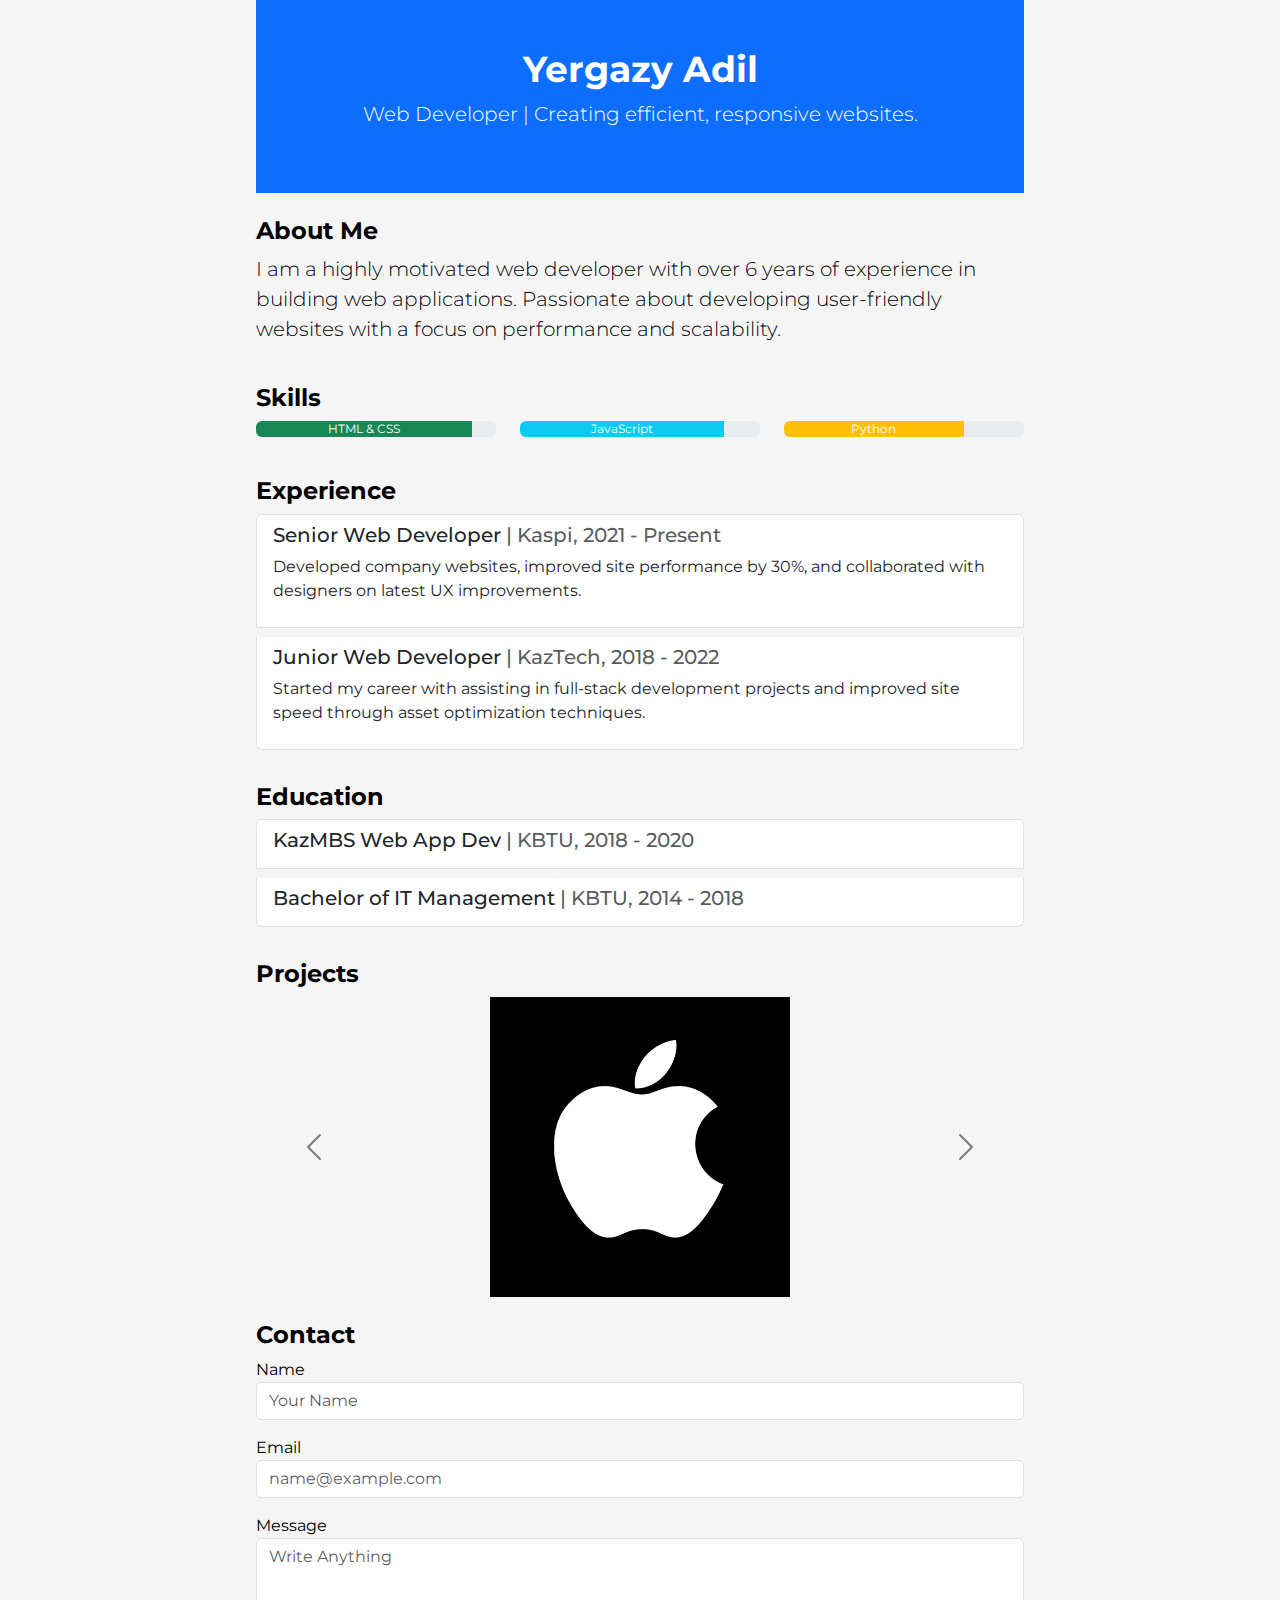
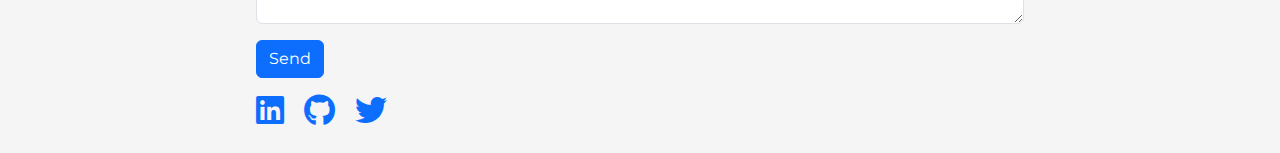
<file: Assignment 3/assignment3.html>
<!DOCTYPE html>
<html lang="en">
<head>
    <meta charset="UTF-8">
    <meta name="viewport" content="width=device-width, initial-scale=1.0">
    <title>Assignment 3</title>
    <link href="https://fonts.googleapis.com/css2?family=Montserrat:ital,wght@0,100..900;1,100..900&display=swap" rel="stylesheet">
    <link href="https://cdn.jsdelivr.net/npm/bootstrap@5.3.0/dist/css/bootstrap.min.css" rel="stylesheet">
    <script src="https://cdn.jsdelivr.net/npm/bootstrap@5.3.0/dist/js/bootstrap.bundle.min.js"></script>
    <link rel="stylesheet" href="https://cdnjs.cloudflare.com/ajax/libs/font-awesome/6.0.0-beta3/css/all.min.css">
    <link rel="stylesheet" href="styles.css">
</head>
<body>
<header class="bg-primary text-white text-center py-5">
    <div class="container">
        <h1>Yergazy Adil</h1>
        <p class="lead text-white">Web Developer | Creating efficient, responsive websites.</p>
    </div>
</header><br>
<section>
    <h2>About Me</h2>
    <p class="lead">I am a highly motivated web developer with over 6 years of experience in building web applications. Passionate about developing user-friendly websites with a focus on performance and scalability.</p>
</section><br>
<section>
    <h2>Skills</h2>
    <div class="row">
        <div class="col-md-4">
            <div class="progress mb-3">
                <div class="progress-bar bg-success" style="width: 90%">HTML & CSS</div>
            </div>
        </div>
        <div class="col-md-4">
            <div class="progress mb-3">
                <div class="progress-bar bg-info" style="width: 85%">JavaScript</div>
            </div>
        </div>
        <div class="col-md-4">
            <div class="progress mb-3">
                <div class="progress-bar bg-warning" style="width: 75%">Python</div>
            </div>
        </div>
    </div>
</section><br>
<section>
    <h2>Experience</h2>
    <ul class="list-group">
        <li class="list-group-item">
            <h5>Senior Web Developer <span class="text-muted">| Kaspi, 2021 - Present</span></h5>
            <p>Developed company websites, improved site performance by 30%, and collaborated with designers on latest UX improvements.</p>
        </li>
        <li class="list-group-item">
            <h5>Junior Web Developer <span class="text-muted">| KazTech, 2018 - 2022</span></h5>
            <p>Started my career with assisting in full-stack development projects and improved site speed through asset optimization techniques.</p>
        </li>
    </ul>
</section><br>
<section>
    <h2>Education</h2>
    <ul class="list-group">
        <li class="list-group-item">
            <h5>KazMBS Web App Dev <span class="text-muted">| KBTU, 2018 - 2020</span></h5>
        </li>
        <li class="list-group-item">
            <h5>Bachelor of IT Management <span class="text-muted">| KBTU, 2014 - 2018</span></h5>
        </li>
    </ul>
</section><br>
<section>
    <h2>Projects</h2>
    <div id="carouselProjects" class="carousel slide" data-bs-ride="carousel">
        <div class="carousel-inner">
            <div class="carousel-item active">
                <img src="project.jpg" class="d-block mx-auto" alt="Project 1">
                <div class="carousel-caption d-none d-md-block"></div>
            </div>
            <div class="carousel-item">
                <img src="project2.jpg" class="d-block mx-auto" alt="Project 2">
                <div class="carousel-caption d-none d-md-block"></div>
            </div>
            <div class="carousel-item">
                <img src="project3.jpg" class="d-block mx-auto" alt="Project 3">
                <div class="carousel-caption d-none d-md-block"></div>
            </div>
        </div>
        <button class="carousel-control-prev" type="button" data-bs-target="#carouselProjects" data-bs-slide="prev">
            <span class="carousel-control-prev-icon" aria-hidden="true"></span>
            <span class="visually-hidden">Previous</span>
        </button>
        <button class="carousel-control-next" type="button" data-bs-target="#carouselProjects" data-bs-slide="next">
            <span class="carousel-control-next-icon" aria-hidden="true"></span>
            <span class="visually-hidden">Next</span>
        </button>
    </div>
</section><br>
<section>
    <h2>Contact</h2>
    <form action="https://formspree.io/f/mzzbpewn"
    method="POST">
        <div class="mb-3">
            <label for="name">Name</label>
            <input type="text" name="name" id="name" class="form-control" placeholder="Your Name" required>
        </div>
        <div class="mb-3">
            <label for="email">Email</label>
            <input type="email" name="email" id="email" class="form-control" placeholder="name@example.com" required>
        </div>
        <div class="mb-3">
            <label for="message">Message</label>
            <textarea name="message" id="message" rows="3" class="form-control" placeholder="Write Anything" required></textarea>
        </div>
        <button type="submit" class="btn btn-primary">Send</button>
    </form>
    <div class="social mt-3">
        <a href="https://linkedin.com" class="me-3"><i class="fab fa-linkedin fa-2x"></i></a>
        <a href="https://github.com" class="me-3"><i class="fab fa-github fa-2x"></i></a>
        <a href="https://twitter.com"><i class="fab fa-twitter fa-2x"></i></a>
    </div>
</section><br>
</body>
</html>
</file>
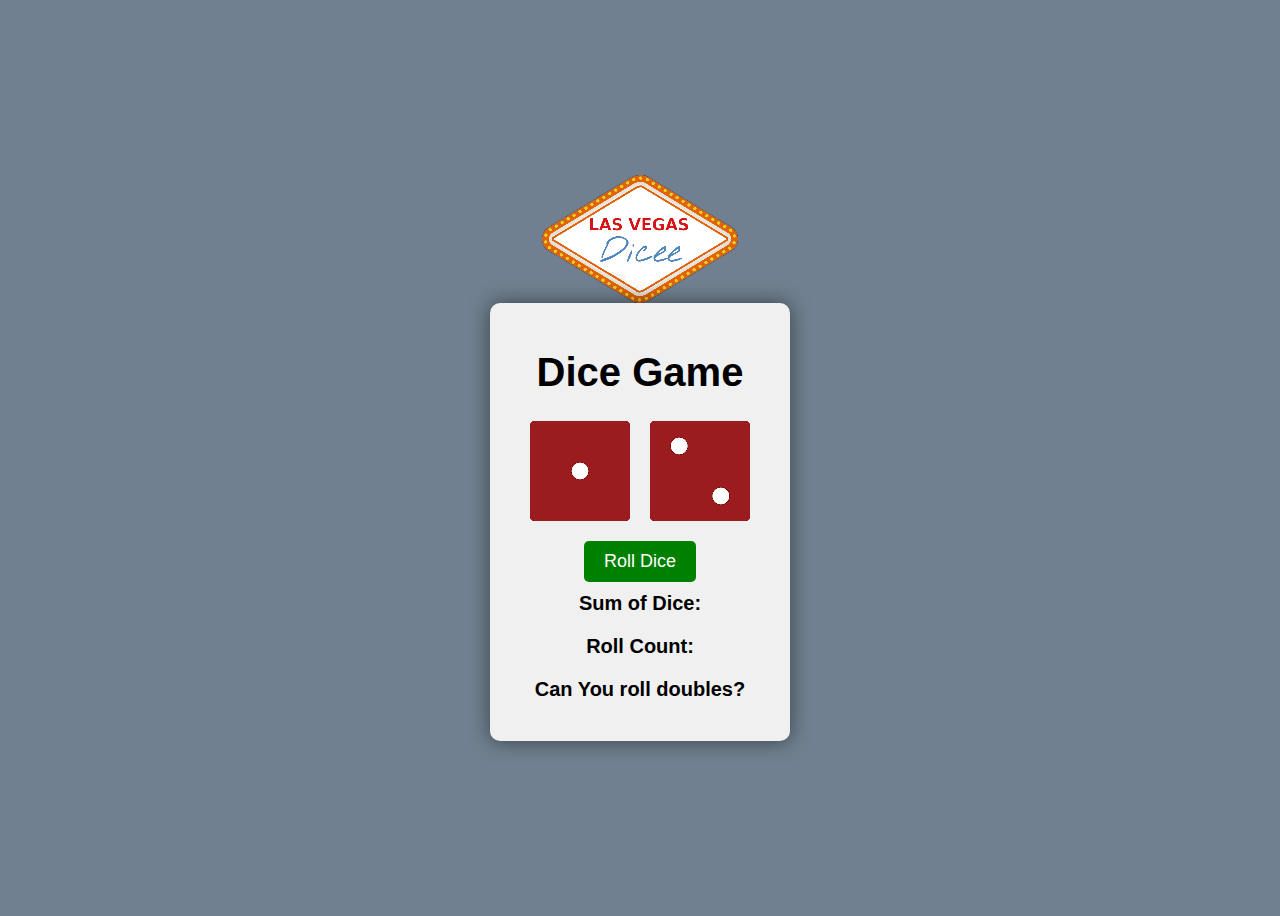
<file: Assignment 4/assignment4.html>
<!DOCTYPE html>
<html lang="en">
<head>
    <meta charset="UTF-8">
    <title>Dice Game</title>
    <link rel="stylesheet" href="styles.css">
</head>
<body>
    <img src="img/diceeLogo.png" alt="Dice 1">
    <div class="game-container">
        <h1>Dice Game</h1>
        <div class="dice-images">
            <img id="dice1" class="dice" src="img/dice1.png" alt="Dice 1">
            <img id="dice2" class="dice" src="img/dice2.png" alt="Dice 2">
        </div>
        <button class="roll-button" onclick="rollDice()">Roll Dice</button>
        <p id="sumDisplay" class="sum-display">Sum of Dice: </p>
        <p id="rollCount" class="roll-count">Roll Count: </p>
        <p id="winningMessage" class="winning-message">Can You roll doubles?</p>
    </div>
    <script src="script.js"></script>
</body>
</html>
</file>
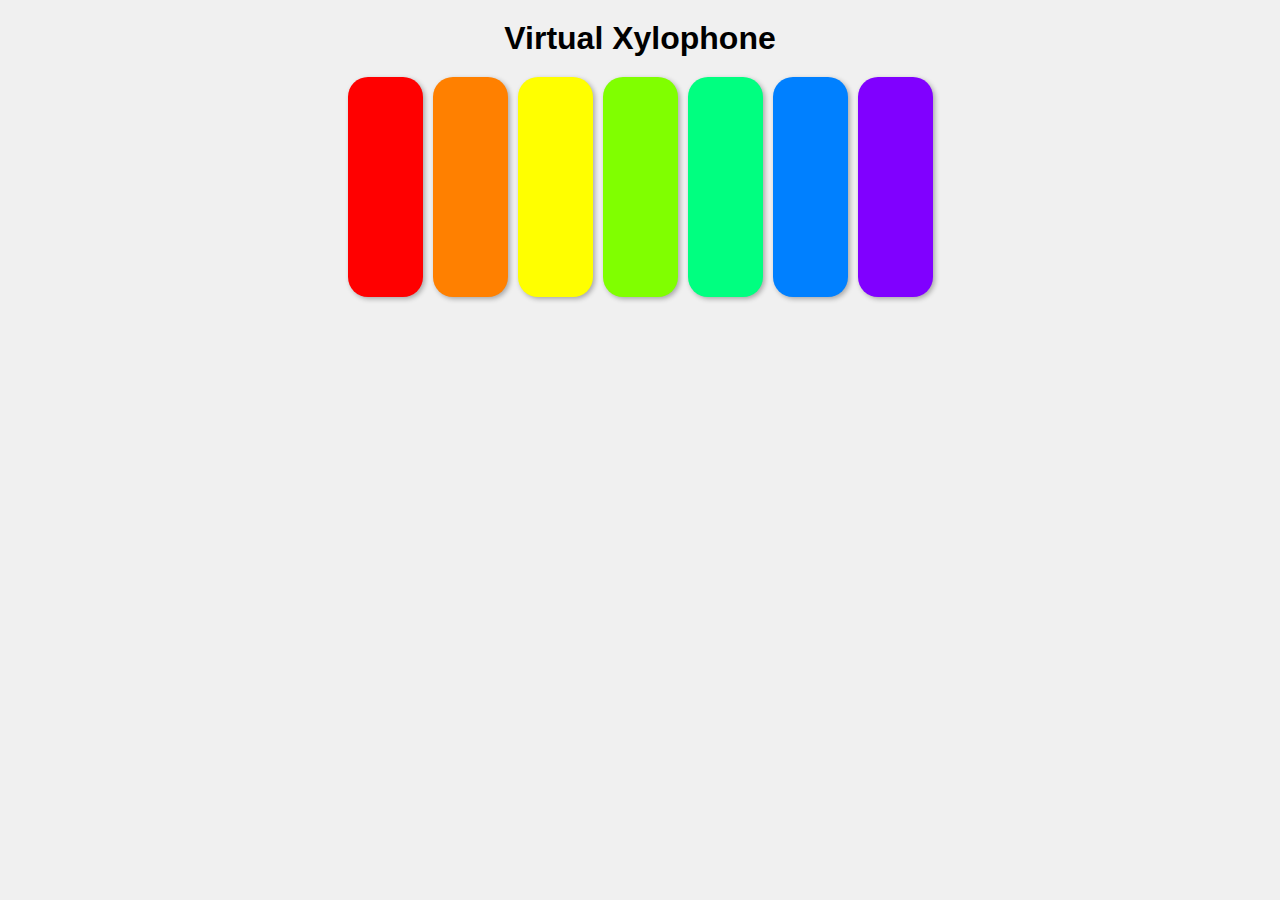
<file: Assignment 5/assignment5.html>
<!DOCTYPE html>
<html lang="en">
<head>
    <meta charset="UTF-8">
    <meta name="viewport" content="width=device-width, initial-scale=1.0">
    <title>Virtual Xylophone</title>
    <link rel="stylesheet" href="styles.css">
</head>
<body>
    <h1>Virtual Xylophone</h1>
    <div class="xylophone">
        <div class="key" data-note="C" id="keyC"></div>
        <div class="key" data-note="D" id="keyD"></div>
        <div class="key" data-note="E" id="keyE"></div>
        <div class="key" data-note="F" id="keyF"></div>
        <div class="key" data-note="G" id="keyG"></div>
        <div class="key" data-note="A" id="keyA"></div>
        <div class="key" data-note="B" id="keyB"></div>
    </div>
    <script src="script.js"></script>
</body>
</html>
</file>
<file: Assignment 3/styles.css>
body{
    font-family: Montserrat, sans-serif;
    color: black;
    background-color: #f5f5f5;
    margin: 0vw 20vw;
}

h1{
    font-size: 36px;
    font-weight: bold;
}

h2{
    font-size: 24px;
    font-weight: bold;
}

li{
    margin-bottom: 1vh;
}

.carousel-item img{
    width: 300px;
}

/* for arrow buttons to be black */
.carousel-control-prev-icon,
.carousel-control-next-icon{
    filter: invert(1);
}

@media (max-width: 1000px){
    body{
        margin: 2vw;
    }
}
</file>
<file: Assignment 4/styles.css>
body{
    font-family: Arial, sans-serif;
    font-size: 20px;
    background-color: #708090;
    height: 100vh;
    display: flex;
    flex-direction: column;
    justify-content: center;
    align-items: center;
}

.game-container{
    text-align: center;
    background: #f0f0f0;
    padding: 20px;
    border-radius: 10px;
    box-shadow: 0 0 20px rgba(0, 0, 0, 0.5);
}

.dice-images{
    display: flex;
    justify-content: center;
    gap: 20px;
    margin: 20px;
}

.roll-button{
    font-size: 18px;
    color: white;
    background-color: green;
    padding: 10px 20px;
    cursor: pointer;
    border: none;
    border-radius: 5px;
    transition: background-color 0.3s ease;
}

.roll-button:hover{
    background-color: rgb(0, 170, 0);
    transform: translateY(-2px);
}

.sum-display, .roll-count, .winning-message{
    margin-top: 10px;
    font-weight: bold;
}

@keyframes roll{
    0%{transform: rotate(0deg);}
    25%{transform: rotate(90deg);}
    50%{transform: rotate(180deg);}
    75%{transform: rotate(270deg);}
    100%{transform: rotate(360deg);}
}

.dice-spin{
    animation: roll 0.4s;
}
</file>
<file: Assignment 5/styles.css>
body{
    font-family: Arial, sans-serif;
    background-color: #f0f0f0;
    text-align: center;
    margin: 0;
}

h1{
    margin: 20px 0;
    font-size: 2em;
}

.xylophone{
    display: flex;
    justify-content: center;
    align-items: center;
    gap: 10px;
}

.key{
    width: 75px;
    height: 220px;
    border-radius: 20px;
    transition: transform .2s ease;
    cursor: pointer;
    box-shadow: 2px 2px 5px rgba(0, 0, 0, 0.3);
}

.key:active{
    transform: translateY(-10px);
}

#keyC{background-color: #ff0000;}
#keyD{background-color: #ff8000;}
#keyE{background-color: #ffff00;}
#keyF{background-color: #80ff00;}
#keyG{background-color: #00ff80;}
#keyA{background-color: #0080ff;}
#keyB{background-color: #8000ff;}
</file>
